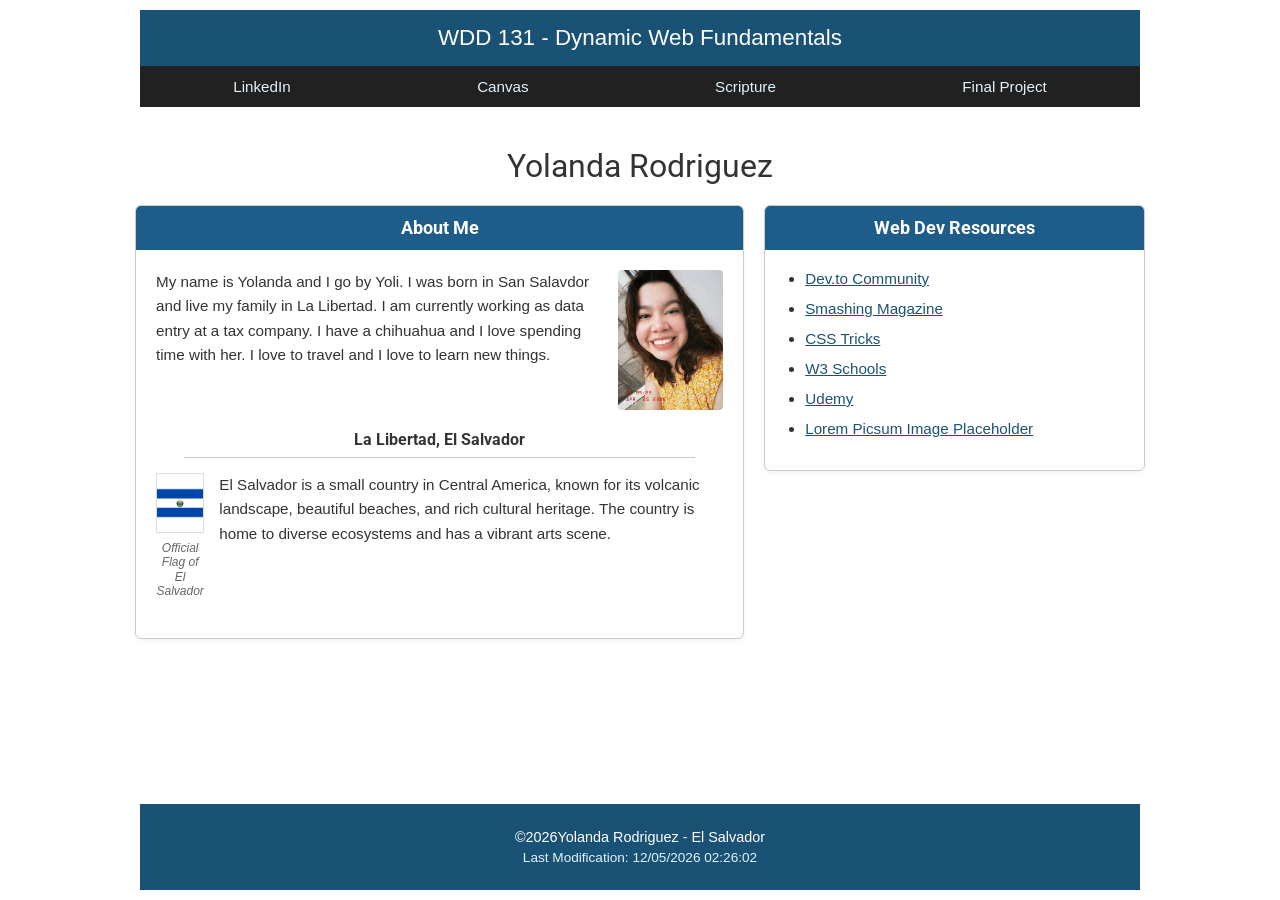
<file: index.html>
<!DOCTYPE html>
<html lang="en">
<head>
    <meta charset="UTF-8">
    <meta name="viewport" content="width=device-width, initial-scale=1.0">
    <title>WDD 131: Dynamic Web Fundamentals - Yolanda Rodriguez</title>
    <meta name="description" content="WDD 131 – Dynamic Web Fundamentals, My name is Yolanda Rodriguez. Welcome to Dynamic Web Fundamentals. ">
    <meta name="author" content="Yolanda Rodriguez">
    <link rel="preconnect" href="https://fonts.googleapis.com">
    <link rel="preconnect" href="https://fonts.gstatic.com" crossorigin="">
    <link rel="stylesheet" href="https://fonts.googleapis.com/css2?family=Inter:wght@400;600;700&amp;family=Roboto:wght@400;500&amp;display=swap">
    
    <link rel="stylesheet" href="styles/base.css">
    <script src="scripts/getdates.js" defer></script>
</head>
<body>

    <header>

        <span id="course-title">WDD 131 - Dynamic Web Fundamentals</span>

        <nav>
            <a href="https://www.linkedin.com/home">LinkedIn</a>
            <a href="https://byupw.instructure.com/">Canvas</a>
            <a href="https://www.churchofjesuschrist.org/study/scriptures/bofm/moro/7?lang=eng&id=p47">Scripture</a>
            <a href="#">Final Project</a>
        </nav>
    </header>


    <main>
        <h1 class="profile-name">Yolanda Rodriguez</h1>


        <div class="card-container">
            <section class="card about-me">
                <h2>About Me</h2>
                <div class="card-content">
                    <div class="bio-section">
                        <p>My name is Yolanda and I go by Yoli. I was born in San Salavdor and live my family in La Libertad. I am currently working as data entry at a tax company. I have a chihuahua and I love spending time with her. I love to travel and I love to learn new things.</p>
                        <img src="images/profile.jpg" alt="Yolanda Rodriguez Portrait" class="profile-img">
                    </div>

                    <h3 class="sub-heading">La Libertad, El Salvador</h3>
                    <hr>
                    
                    <div class="location-section">
                        <figure class="flag-container">
                            <img src="images/elsalvadorflag.png" alt="Official Flag of El Salvador" class="flag-img">
                            <figcaption>Official Flag of El Salvador</figcaption>
                        </figure>
                        <p>El Salvador is a small country in Central America, known for its volcanic landscape, beautiful beaches, and rich cultural heritage. The country is home to diverse ecosystems and has a vibrant arts scene.</p>
                    </div>
                </div>
            </section>

            <section class="card resources">
                <h4>Web Dev Resources</h4>
                <div class="card-content">
                    <ul>
                        <li><a href="https://dev.to" target="_blank">Dev.to Community</a></li>
                        <li><a href="https://smashingmagazine.com" target="_blank">Smashing Magazine</a></li>
                        <li><a href="https://css-tricks.com" target="_blank">CSS Tricks</a></li>
                        <li><a href="https://w3schools.com" target="_blank">W3 Schools</a></li>
                        <li><a href="https://udemy.com" target="_blank">Udemy</a></li>
                        <li><a href="https://picsum.photos" target="_blank">Lorem Picsum Image Placeholder</a></li>
                    </ul>
                </div>
            </section>
        </div>
    </main>

    <footer>
        <p>&copy;<span id="currentyear"></span>Yolanda Rodriguez - El Salvador</p>
        <p class="last-modified">Last Modification: <span id="lastModified"></span></p>
    </footer>
</body>
</html>
</file>
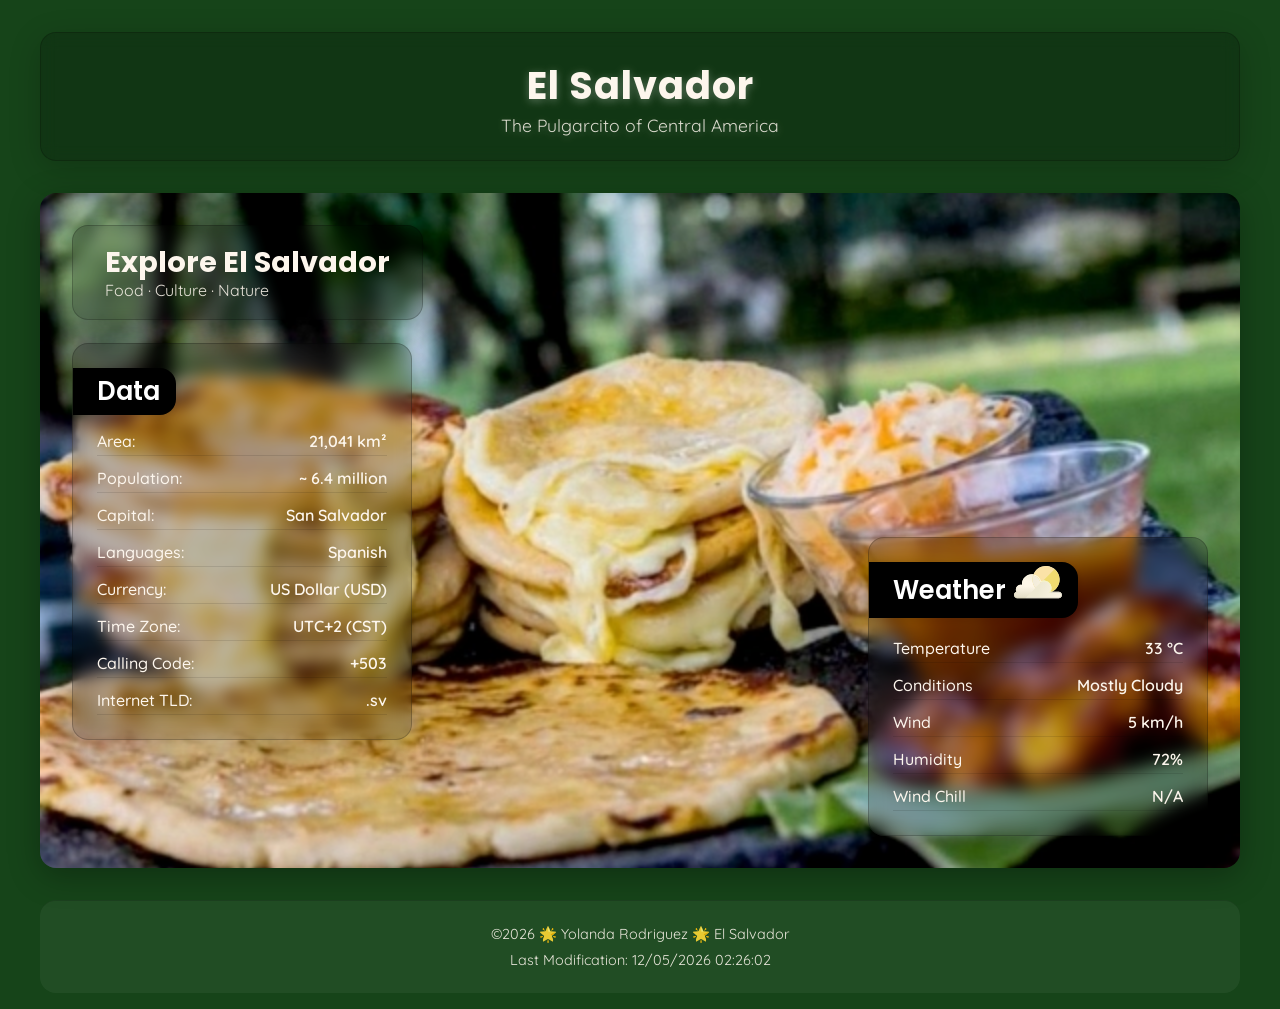
<file: place.html>
<!DOCTYPE html>
<html lang="en">

<head>
    <meta charset="UTF-8">
    <meta name="viewport" content="width=device-width, initial-scale=1.0">
    <meta name="author" content="Yolanda Rodriguez">
    <meta name="description" content="Welcome to El Salvador - the Pulgarcito of Central America. Explore its weather, culture, and national parks.">
    <title>El Salvador — The Pulgarcito of Central America</title>
    <link rel="preconnect" href="https://fonts.googleapis.com">
    <link rel="preconnect" href="https://fonts.gstatic.com" crossorigin="">
    <link href="https://fonts.googleapis.com/css2?family=Poppins:wght@400;600;700&amp;family=Quicksand:wght@400;500;600&amp;display=swap" rel="stylesheet">
    <link rel="stylesheet" href="styles/place.css">
    <script src="scripts/place.js" defer=""></script>
</head>
<body>

    <header class="site-header">
        <div class="header-inner glass-panel">
            <h1 class="site-title">El Salvador</h1>
            <p class="site-tagline">The Pulgarcito of Central America</p>
        </div>
    </header>

    <main class="main-content">
        <section class="hero" aria-label="Pupusas, volcanoes, and beaches in El Salvador">
            <div class="hero-image-wrapper">
                <picture>
                    <source media="(max-width: 480px)" srcset="images/pupusasweb.webp">
                    <source media="(max-width: 768px)" srcset="images/pupusasweb.webp">
                    <source media="(min-width: 769px)" srcset="images/pupusasweb.webp">
                    <img src="images/pupusasweb.webp" alt="Pupusas in El Salvador" class="hero-image" loading="eager">
                </picture>
                
                <div class="hero-overlay glass-panel">
                    <h2 class="hero-title">Explore El Salvador</h2>
                    <p class="hero-sub">Food · Culture · Nature</p>
                </div>

                <section class="info-section glass-panel" aria-labelledby="info-heading">
                    <h2 id="info-heading" class="section-heading">Data</h2>
                    <dl class="info-grid">
                        <div class="info-item"><dt>Area:</dt><dd>21,041 km²</dd></div>
                        <div class="info-item"><dt>Population:</dt><dd>~ 6.4 million</dd></div>
                        <div class="info-item"><dt>Capital:</dt><dd>San Salvador</dd></div>
                        <div class="info-item"><dt>Languages:</dt><dd>Spanish</dd></div>
                        <div class="info-item"><dt>Currency:</dt><dd>US Dollar (USD)</dd></div>
                        <div class="info-item"><dt>Time Zone:</dt><dd>UTC+2 (CST)</dd></div>
                        <div class="info-item"><dt>Calling Code:</dt><dd>+503</dd></div>
                        <div class="info-item"><dt>Internet TLD:</dt><dd>.sv</dd></div>
                    </dl>
                </section>

                <section class="weather-section glass-panel" aria-labelledby="weather-heading">
                    <h2 id="weather-heading" class="section-heading">
                        <span>Weather</span>
                        <img src="images/weather.svg" alt="Partly cloudy weather icon" class="weather-svg-icon" width="48" height="48">
                    </h2>
                    <div class="weather-grid">
                        <dl class="weather-details">
                            <div class="weather-item">
                                <dt>Temperature</dt>
                                <dd id="temperature">33 °C</dd>
                            </div>
                            <div class="weather-item">
                                <dt>Conditions</dt>
                                <dd id="conditions">Mostly Cloudy</dd>
                            </div>
                            <div class="weather-item">
                                <dt>Wind</dt>
                                <dd id="wind-speed">5 km/h</dd>
                            </div>
                            <div class="weather-item">
                                <dt>Humidity</dt>
                                <dd id="humidity">72%</dd>
                            </div>
                        </dl>
                    </div>
                </section>
            </div>
        </section>
    </main>

    <footer class="site-footer">
    <div class="footer-inner">
        <p>©<span id="currentyear"></span> 🌟 Yolanda Rodriguez 🌟 El Salvador</p>
        <p>Last Modification: <span id="lastModified"></span></p>
    </div>
    </footer> 

</body>
</html>
</file>
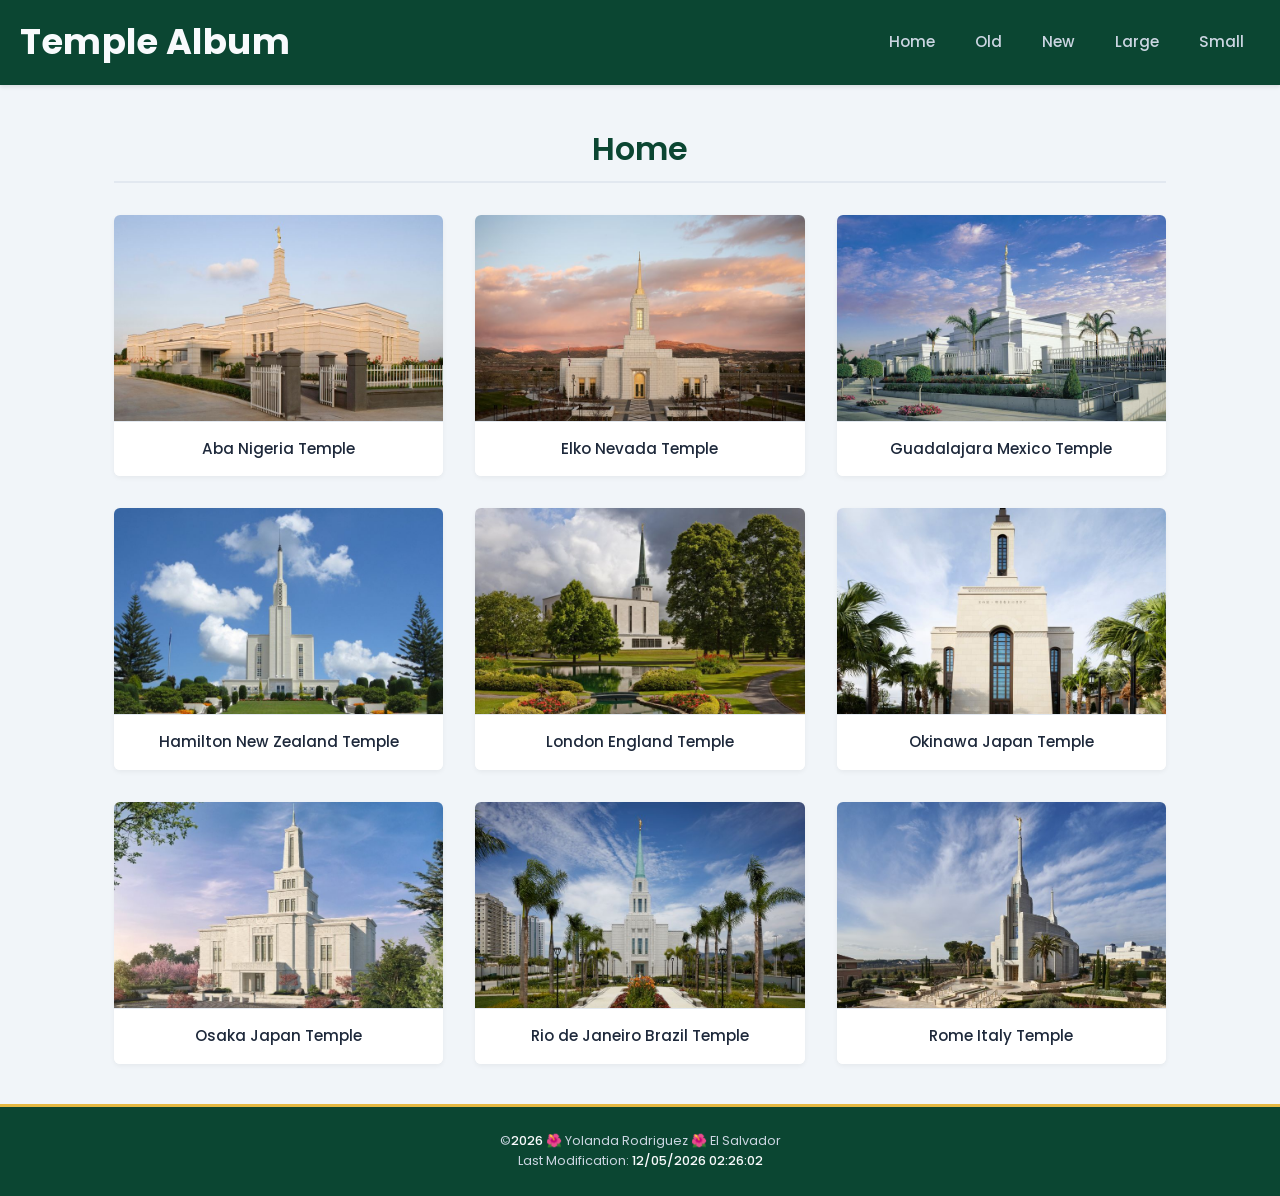
<file: temples.html>
<!DOCTYPE html>
<html lang="en">
<head>
    <meta charset="UTF-8">
    <meta name="viewport" content="width=device-width, initial-scale=1.0">
    <title>Temple Album</title>
    <meta name="description" content="Temple Album - A collection of temple images from around the world.">
    <meta name="author" content="Yolanda Rodriguez">
    <link rel="preconnect" href="https://fonts.googleapis.com">
    <link rel="preconnect" href="https://fonts.gstatic.com" crossorigin>
    <link href="https://fonts.googleapis.com/css2?family=Poppins:wght@300;400;500;600;700&display=swap" rel="stylesheet">
    
    <link rel="stylesheet" href="styles/temples.css">
    <link rel="stylesheet" href="styles/temples-large.css">
    <script src="scripts/temples.js" defer=""></script>
</head>
<body>

    <header class="navbar">
        <h1 class="nav-brand">Temple Album</h1>
        
        <button class="menu-toggle" id="mobile-menu" aria-label="Toggle navigation" aria-expanded="false">
            <span></span>
            <span></span>
            <span></span>
        </button>
        
        <nav>
            <ul class="nav-links" id="nav-list">
                <li><a href="#">Home</a></li>
                <li><a href="#">Old</a></li>
                <li><a href="#">New</a></li>
                <li><a href="#">Large</a></li>
                <li><a href="#">Small</a></li>
            </ul>
        </nav>
    </header>

    <main>
        <h2>Home</h2>
        
        <div class="album-grid">
            <figure class="album-item">
                <img src="images/abanigeria.jpeg" alt="Aba Nigeria Temple">
                <figcaption>Aba Nigeria Temple</figcaption>
            </figure>
            
            <figure class="album-item">
                <img src="images/elkonevada.jpeg" alt="Elko Nevada Temple">
                <figcaption>Elko Nevada Temple</figcaption>
            </figure>
            
            <figure class="album-item">
                <img src="images/guadalajaratemplelds.jpeg" alt="Guadalajara Mexico Temple">
                <figcaption>Guadalajara Mexico Temple</figcaption>
            </figure>
            
            <figure class="album-item">
                <img src="images/hamiltonnewzealand.jpeg" alt="Hamilton New Zealand Temple">

                <figcaption>Hamilton New Zealand Temple</figcaption>
            </figure>
            
            <figure class="album-item">
                <img src="images/londonengland.jpeg" alt="London England Temple">
                <figcaption>London England Temple</figcaption>
            </figure>
            
            <figure class="album-item">
                <img src="images/okinawa.jpeg" alt="Okinawa Japan Temple">
                <figcaption>Okinawa Japan Temple</figcaption>
            </figure>
            
            <figure class="album-item">
                <img src="images/osakatemple.jpeg" alt="Osaka Japan Temple">
                <figcaption>Osaka Japan Temple</figcaption>
            </figure>
            
            <figure class="album-item">
                <img src="images/riodejaneirotemple.jpeg" alt="Rio de Janeiro Brazil Temple">
                <figcaption>Rio de Janeiro Brazil Temple</figcaption>
            </figure>
            
            <figure class="album-item">
                <img src="images/romeitalytemple.jpeg" alt="Rome Italy Temple">
                <figcaption>Rome Italy Temple</figcaption>
            </figure>
        </div>
    </main>

    <footer>
        <p>©<span id="currentyear"></span> 🌺 Yolanda Rodriguez 🌺 El Salvador</p>
        <p>Last Modification: <span id="lastModified"></span></p>
    </footer>

</body>
</html>
</file>
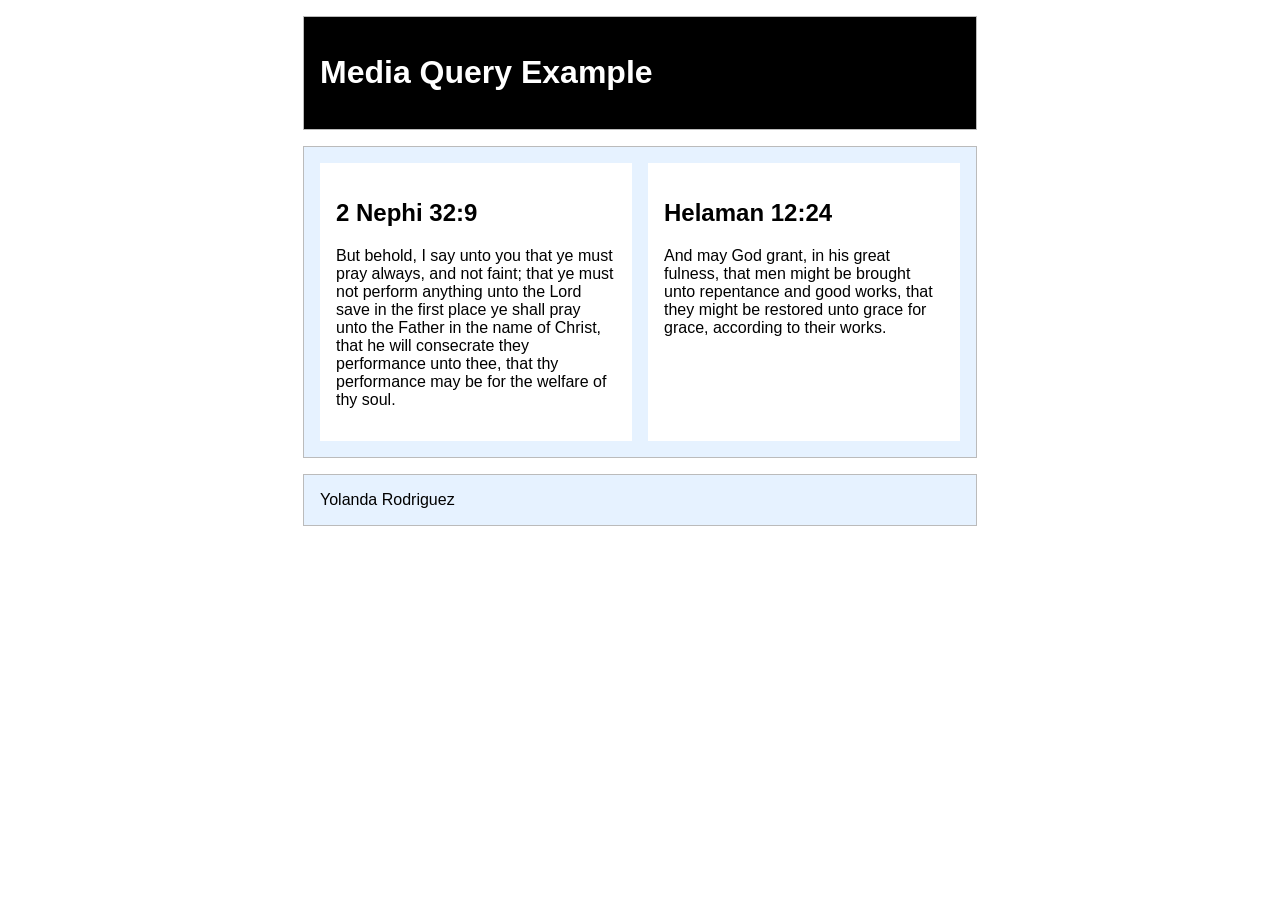
<file: week01/media-query.html>
<!DOCTYPE html>
<html lang="en">
<head>
    <meta charset="UTF-8">
    <meta name="viewport" content="width=device-width, initial-scale=1.0">
    <link rel="stylesheet" href="media-query.css">
    <title>Document</title>
</head>
<body>
<header>
  <h1>Media Query Example</h1>
</header>
<main>
  <section>
    <h2>2 Nephi 32:9</h2>
    <p>But behold, I say unto you that ye must pray always, and not faint; that ye must not perform anything unto the Lord save in the first place ye shall pray unto the Father in the name of Christ, that he will consecrate they performance unto thee, that thy performance may be for the welfare of thy soul.</p>
  </section>
  <section>
    <h2>Helaman 12:24</h2>
    <p>And may God grant, in his great fulness, that men might be brought unto repentance and good works, that they might be restored unto grace for grace, according to their works.</p>
  </section>
</main>
<footer>
  Yolanda Rodriguez 
</footer>
</file>
<file: styles/base.css>
:root {
    --primary-color: #1a5276;
    --dark-neutral: #212121;
    --light-neutral: #f4f4f4;
    --text-color: #333333;
    --accent-hover: #ffffff;
    --border-color: #b2c6d4;
    --heading-font: 'Roboto', sans-serif;
    --body-font: 'Open Sans', sans-serif;
}

* {
    margin: 0;
    padding: 0;
    box-sizing: border-box;
}

body {
    background-color: #ffffff;
    color: var(--text-color);
    font-family: var(--body-font);
    display: flex;
    flex-direction: column;
    align-items: center;
    min-height: 100vh;
}

h1, h2, h3, h4 {
    font-family: var(--heading-font);
}


header {
    background-color: var(--primary-color);
    color: white;
    width: 100%;
    max-width: 1000px;
    margin-top: 10px;
}


header > span {
    display: block;
    text-align: center;
    font-size: 1.4rem;
    padding: 15px 0;
}


nav {
    background-color: var(--dark-neutral);
    display: flex;
    justify-content: space-around;
}

nav a {
    color: #e0f2fe;
    text-decoration: none;
    font-size: 0.95rem;
    padding: 12px 20px;
    flex-grow: 1;
    text-align: center;
    transition: background-color 0.3s ease, color 0.3s ease;
}


nav a:hover {
    background-color: var(--primary-color);
    color: var(--accent-hover);
    font-weight: bold;
}


main {
    max-width: 1050px;
    margin: 0 auto;
    padding: 20px;
    width: 100%;
    flex-grow: 1;
}

.profile-name {
    text-align: center;
    font-size: 2rem;
    font-weight: normal;
    margin: 20px 0;
}

.card {
    background-color: #ffffff;
    border: 1px solid #cccccc;
    border-radius: 6px;
    overflow: hidden;
    box-shadow: 0 2px 5px rgba(0,0,0,0.05);
}

.card-container {
    display: grid;
    grid-template-columns: 1.6fr 1fr; /* Left section is wider than the right */
    gap: 20px;
    align-items: start;
}


.card-resources {
    border: 1px solid var(--border-color);
    border-radius: 8px;
    overflow: hidden;
    background-color: #ffffff;
}

.card h2, .card h4 {
    background-color: #1e5c8a; /* Card header color */
    color: #ffffff;
    text-align: center;
    padding: 12px;
    font-size: 1.1rem;
    font-weight: 700;
}

.card-content {
    padding: 20px;
}


.bio-section, .location-section {
    display: flex;
    gap: 15px;
    align-items: flex-start;
    margin-bottom: 20px;
}

.bio-section p, .location-section p {
    font-size: 0.95rem;
    line-height: 1.6;
}

.profile-img {
    width: 110px;
    height: 140px;
    object-fit: cover;
    border-radius: 4px;
}

.sub-heading {
    text-align: center;
    font-weight: bold;
    margin-top: 15px;
    font-size: 1rem;
}

hr {
    border: 0;
    height: 1px;
    background: #ccc;
    margin: 8px auto 15px auto;
    width: 90%;
}

.flag-container {
    text-align: center;
    font-size: 0.75rem;
    color: #666;
    width: 130px;
}

.flag-img {
    width: 100%;
    border: 1px solid #ddd;
    margin-bottom: 5px;
}

figcaption {
    font-size: 0.75rem;
    font-style: italic;
    color: #666666;
    line-height: 1.2;
}

.resources ul {
    list-style-type: disc;
    padding-left: 20px;
}

.resources li {
    margin-bottom: 12px;
}

.resources a {
    color: var(--primary-color);
    text-decoration: underline;
    font-size: 0.95rem;
}

.resources a:hover {
    color: var(--dark-neutral);
}


footer {
    background-color: var(--primary-color);
    color: white;
    width: 100%;
    max-width: 1000px;
    text-align: center;
    padding: 20px;
    font-size: 0.9rem;
    margin-top: auto;
    margin-bottom: 10px;
}

footer p {
    margin: 5px 0;
}

.last-modified {
    color: #e0f2fe;
    font-size: 0.85rem;
}
</file>
<file: styles/place.css>
:root {
    --primary-glass: rgba(0, 0, 0, 0.2);
    --secondary-glass: rgba(0, 0, 0, 0.2);
    --glass-border: rgba(0, 0, 0, 0.2);
    --text-color: #fdf6ed;
    --text-light: #fdf6ed;
    --shadow-color: rgba(0, 0, 0, 0.2);
    --accent-gold: #264ea5;
    --hover-gold: #23348f;
    --border-radius: 16px;
    --font-heading: 'Poppins', sans-serif;
    --font-body: 'Quicksand', sans-serif;
}

* {
    margin: 0;
    padding: 0;
    box-sizing: border-box;
}

body {
    font-family: var(--font-body);
    background: #164419;
    color: var(--text-color);
    min-height: 100vh;
    display: flex;
    flex-direction: column;
    align-items: center;
    padding: 0.75rem;
}

.glass-panel {
    background: var(--primary-glass);
    backdrop-filter: blur(8px);
    -webkit-backdrop-filter: blur(8px);
    border: 1px solid var(--glass-border);
    border-radius: var(--border-radius);
    box-shadow: 0 8px 32px var(--shadow-color);
    padding: 1.5rem;
    color: var(--text-color);
}

.site-header {
    width: 100%;
    max-width: 1200px;
    padding: 1rem 0;
    margin-bottom: 1rem;
}

.header-inner {
    position: relative;
    overflow: hidden;
    text-align: center;
    color: var(--text-color);
    text-shadow: 0 2px 8px rgba(255, 255, 255, 0.3);
    z-index: 1;
}


.site-title {
    font-family: var(--font-heading);
    font-weight: 700;
    font-size: 1.8rem;
    letter-spacing: 1px;
}

.site-tagline {
    font-size: 1.1rem;
    opacity: 0.85;
    font-weight: 400;
}

.main-content {
    width: 100%;
    max-width: 1200px;
}

.hero {
    width: 100%;
    margin-bottom: 1.5rem;
    position: relative;
}

.hero-image-wrapper {
    position: relative;
    border-radius: var(--border-radius);
    overflow: hidden;
    box-shadow: 0 8px 32px rgba(0, 0, 0, 0.3);
}

.hero-image {
    display: block;
    width: 100%;
    height: auto;
    aspect-ratio: 16 / 9;
    object-fit: cover;
}

.hero-overlay {
    position: absolute;
    top: 1rem;
    left: 1rem;
    padding: 0.8rem 1.2rem;
    background: var(--secondary-glass);
    backdrop-filter: blur(6px);
    -webkit-backdrop-filter: blur(6px);
    border: 1px solid var(--glass-border);
    border-radius: var(--border-radius);
    color: var(--text-color);
    z-index: 2;
}

.hero-title {
    font-family: var(--font-heading);
    font-weight: 700;
    font-size: 1.3rem;
    line-height: 1.2;
}


.hero-sub {
    font-size: 1rem;
    opacity: 0.9;
}

.info-section,
.weather-section {
    margin: 0.75rem 0;
    backdrop-filter: blur(8px);
    -webkit-backdrop-filter: blur(8px);
}

.section-heading {
    font-family: var(--font-heading);
    font-weight: 600;
    font-size: 1.4rem;
    color: #ffffff;
    margin-bottom: 1rem;
    display: inline-flex;
    align-items: center;
    gap: 0.5rem;
    background: rgba(0, 0, 0, 1.0);
    padding: 0.25rem 1rem 0.25rem 1.5rem;
    margin-left: -1.5rem;
    border-radius: 0 var(--border-radius) var(--border-radius) 0;
    box-shadow: 0 2px 8px rgba(0, 0, 0, 0.1);
}

.section-heading.weather-heading::after {
    display: inline-block;
    width: 1.8rem;
    height: 1.8rem;
    margin-left: 0.25rem;
    filter: brightness(0) invert(1);
}


.weather-grid {
    display: flex;
    flex-direction: column;
    gap: 0.5rem;
}

.weather-details {
    display: grid;
    grid-template-columns: 1fr;
    gap: 0.75rem 0;
    margin-top: 0.25rem;
}

.info-grid {
    display: grid;
    grid-template-columns: 1fr;
    gap: 0.75rem 0;
    color: var(--text-color);
}

.weather-item,
.info-item {
    display: flex;
    justify-content: space-between;
    border-bottom: 1px solid rgba(0, 0, 0, 0.1);
    padding-bottom: 0.25rem;
}

.weather-item dt,
.info-item dt {
    font-weight: 500;
    color: var(--text-color);
}

.weather-item dd,
.info-item dd {
    font-weight: 600;
    color: var(--text-color);
}

.site-footer {
    width: 100%;
    max-width: 1200px;
    padding: 1.5rem 0;
    color: var(--text-color);
    text-align: center;
    border-top: 1px solid rgba(0, 0, 0, 0.15);
    margin-top: 0.5rem;
    background: rgba(255, 255, 255, 0.05);
    border-radius: var(--border-radius);
}

.footer-inner {
    display: flex;
    flex-direction: column;
    align-items: center;
    gap: 0.5rem;
    font-size: 0.9rem;
    opacity: 0.9;
}

.footer-copy,
.footer-modified {
    color: #0a0a1a;
    font-weight: 500;
}

@media (min-width: 40.063rem) {
    body {
        padding: 1rem;
    }

    .site-title {
        font-size: 2.4rem;
    }

    .hero {
        margin-bottom: 1.5rem;
    }

    .hero-overlay {
        top: 2rem;
        left: 2rem;
        padding: 1.2rem 2rem;
    }

    .hero-title {
        font-size: 1.8rem;
    }

    .info-section {
        position: absolute;
        bottom: 8rem;
        left: 2rem;
        max-width: 340px;
        width: 45%;
        z-index: 2;
        margin: 0;
    }

    .weather-section {
        position: absolute;
        bottom: 2rem;
        right: 2rem;
        max-width: 340px;
        width: 45%;
        z-index: 2;
        margin: 0;
    }

    .section-heading {
        font-size: 1.6rem;
        padding: 0.25rem 1rem 0.25rem 1.5rem;
        margin-left: -1.5rem;
    }

    .section-heading.weather-heading::after {
        width: 2rem;
        height: 2rem;
    }
}
</file>
<file: styles/temples.css>
* {
    box-sizing: border-box;
    margin: 0;
    padding: 0;
}

:root {
    
    --primary-color: #0b4632;  
    --secondary-color: #e5b842;
    --text-dark: #1e293b;
    --text-light: #f8fafc;
    --bg-light: #f1f5f9;
    --bg-card: #ffffff;
    --border-color: #e2e8f0;
    

    --font-main: 'Poppins', sans-serif;
}

body {
    background-color: var(--bg-light);
    color: var(--text-dark);
    font-family: var(--font-main);
    display: flex;
    flex-direction: column;
    min-height: 100vh;
    line-height: 1.5;
}


.navbar {
    display: flex;
    justify-content: space-between;
    align-items: center;
    background-color: var(--primary-color);
    color: var(--text-light);
    padding: 1rem 1.25rem;
    position: relative;
    width: 100%;
    box-shadow: 0 2px 4px rgba(0, 0, 0, 0.1);
}

.nav-brand {
    font-size: 2.2rem;
    font-weight: 700;
    letter-spacing: 0.5px;
    color: var(--text-light);
}



.menu-toggle {
    display: flex;
    flex-direction: column;
    justify-content: space-between;
    width: 30px;
    height: 21px;
    background: transparent;
    border: none;
    cursor: pointer;
    padding: 0;
    z-index: 20;
    position: relative; 
}


.menu-toggle span {
    display: block;
    width: 100%;
    height: 3px;
    background-color: var(--text-light);
    border-radius: 2px;
    transition: transform 0.3s ease-in-out, opacity 0.3s ease-in-out;
    transform-origin: center; 
}


.menu-toggle.open span:nth-child(1) {
    transform: translateY(9px) rotate(45deg);
}


.menu-toggle.open span:nth-child(2) {
    opacity: 0;
}


.menu-toggle.open span:nth-child(3) {
    transform: translateY(-9px) rotate(-45deg);
}


nav {
    display: flex;
    align-items: center;
}

.nav-links {
    display: none; /* Hidden by default on mobile */
    flex-direction: column;
    list-style: none;
    position: absolute;
    top: 100%;
    left: 0;
    width: 100%;
    background-color: var(--primary-color);
    padding: 0.5rem 0;
    box-shadow: 0 4px 6px rgba(0, 0, 0, 0.1);
    z-index: 10;
}


.nav-links.active {
    display: flex;
}

.nav-links li {
    width: 100%;
}

.nav-links a {
    display: block;
    color: #cbd5e1;
    text-decoration: none;
    font-size: 1rem;
    font-weight: 500;
    padding: 0.8rem 1.5rem;
    text-align: center;
    transition: all 0.25s ease-in-out;
}

.nav-links a:hover,
.nav-links a:focus {
    color: var(--secondary-color);
    background-color: rgba(255, 255, 255, 0.08);
}


main {
    flex: 1;
    width: 100%;
    max-width: 1100px;
    margin: 0 auto; 
    padding: 2rem 1rem;
}

h2 {
    font-size: 1.7rem;
    font-weight: 600;
    color: var(--primary-color);
    margin-bottom: 1.5rem;
    text-align: center;
}


.album-grid {
    display: grid;
    grid-template-columns: 1fr; 
    gap: 1.75rem;
    max-width: 420px; 
    margin: 0 auto;
}

.album-item {
    background-color: var(--bg-card);
    border-radius: 6px;
    overflow: hidden;
    box-shadow: 0 2px 5px rgba(0, 0, 0, 0.05);
    display: flex;
    flex-direction: column;
}

.album-item img {
    width: 100%;
    height: auto;
    aspect-ratio: 16 / 10; 
    object-fit: cover;
    display: block;
    box-shadow: 0 2px 4px rgba(0, 0, 0, 0.1);
    
}

figcaption {
    padding: 1rem;
    font-size: 0.95rem;
    font-weight: 500;
    color: var(--text-dark);
    text-align: center;
    background-color: var(--bg-card);
    border-top: 1px solid var(--border-color);
}


footer {
    background-color: var(--primary-color);
    color: #cbd5e1;
    text-align: center;
    padding: 1.5rem 1rem;
    font-size: 0.8rem;
    line-height: 1.6;
    margin-top: auto;
    border-top: 3px solid var(--secondary-color); 
}

footer p span {
    font-weight: 500;
    color: var(--text-light);
}
</file>
<file: styles/temples-large.css>
@media (min-width: 768px) {

    .menu-toggle {
        display: none;
    }


    .nav-links {
        display: flex !important;
        flex-direction: row;
        position: static;
        width: auto;
        background-color: transparent;
        padding: 0;
        box-shadow: none;
        gap: 0.5rem;
    }

    .nav-links li {
        width: auto;
    }

    .nav-links a {
        padding: 0.5rem 1rem;
        border-radius: 4px;
        font-size: 0.95rem;
    }

    .nav-links a:hover,
    .nav-links a:focus {
        color: var(--primary-color);
        background-color: var(--secondary-color);
    }


    main {
        max-width: 1100px;
        padding: 2.5rem 1.5rem;
    }

    h2 {
        text-align: center;
        font-size: 2rem;
        border-bottom: 2px solid var(--border-color);
        padding-bottom: 0.5rem;
        margin-bottom: 2rem;
    }


    .album-grid {
        max-width: none;
        margin: 0;
        grid-template-columns: repeat(auto-fit, minmax(300px, 1fr));
        gap: 2rem;
    }


    .album-item {
        transition: transform 0.25s ease, box-shadow 0.25s ease;
    }

    .album-item:hover {
        transform: translateY(-4px);
        box-shadow: 0 8px 15px rgba(0, 0, 0, 0.1);
    }
}
</file>
<file: week01/media-query.css>
body {font-family: 'Roboto', sans-serif;}

header, main, footer {
  max-width: 640px;
  margin: 1rem auto;
  border: 1px solid #bbb;
  padding: 1rem;
  background-color: #e6f2ff;
}

main {
  display: grid;
  grid-template-columns: 1fr;
  grid-gap: 1rem;
}

section {
  padding: 1rem;
  background-color: #fff;
}

@media screen and (min-width: 500px) {
  header {
    background-color: #000;
    color: #fff;
  }
  
  main {
    grid-template-columns: 1fr 1fr;
  }
}
</file>
